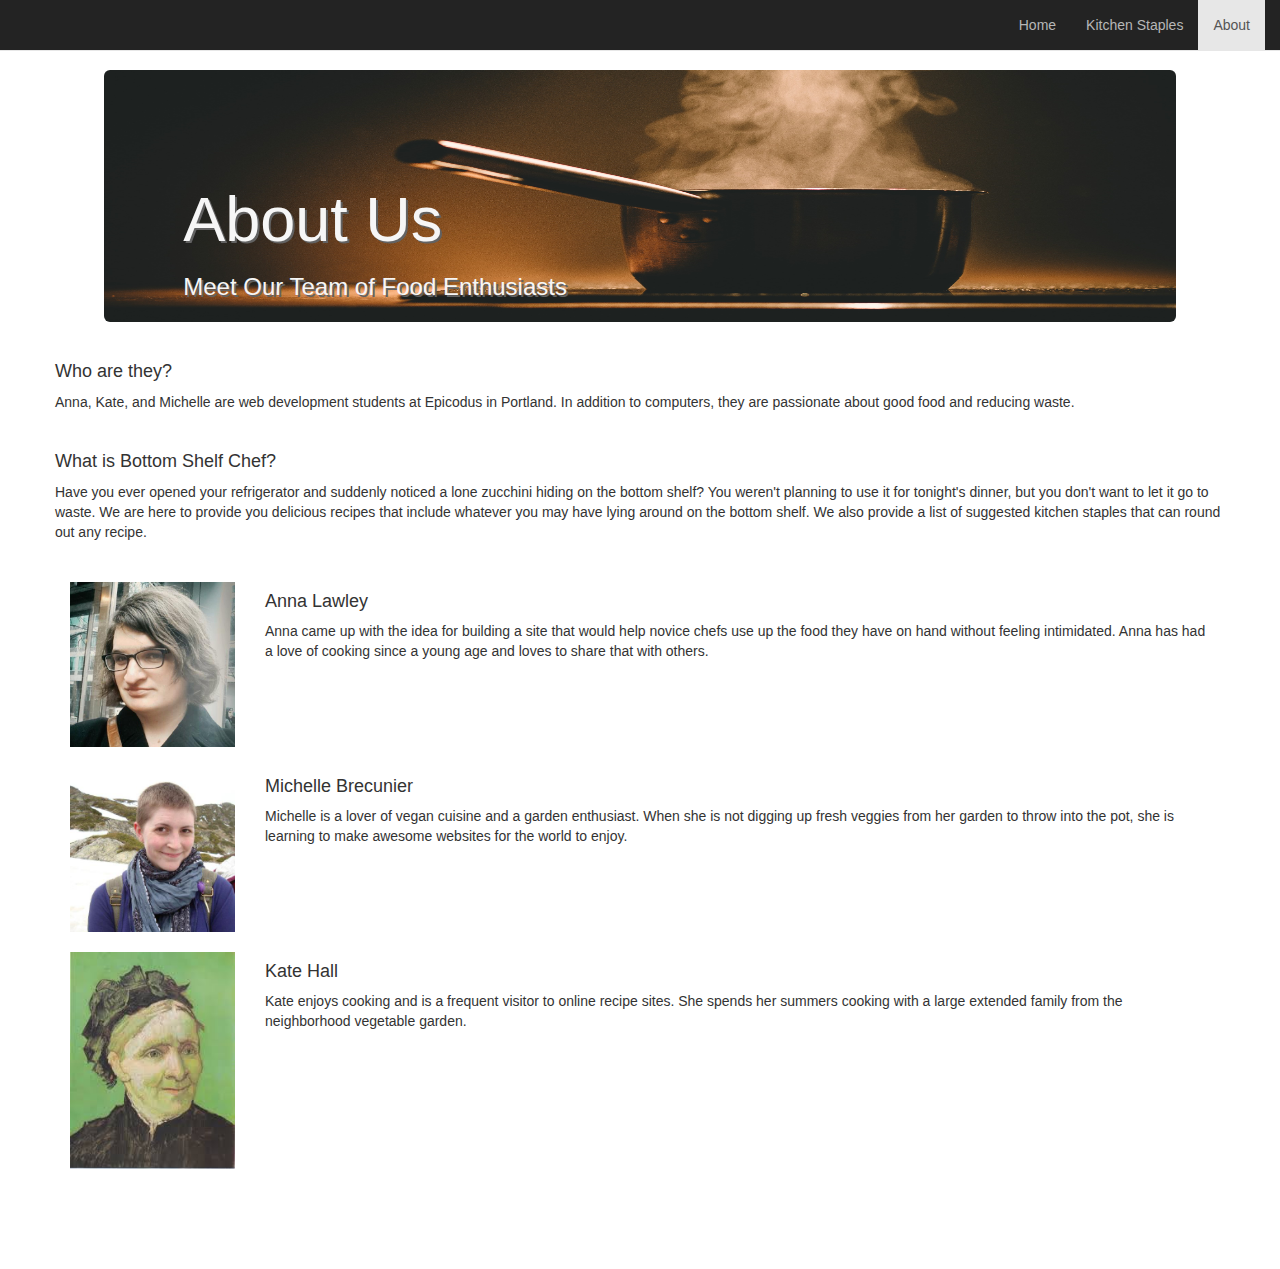
<file: about.html>
<html>
  <head>
    <meta charset="utf-8">
    <script src="js/jquery-1.12.0.js"></script>
    <script src="https://maxcdn.bootstrapcdn.com/bootstrap/3.3.6/js/bootstrap.min.js"></script>
    <link href="https://maxcdn.bootstrapcdn.com/bootstrap/3.3.6/css/bootstrap.min.css" rel="stylesheet" type="text/css" media="all">
    <link href="css/styles.css" rel="stylesheet" type="text/css" media="all">
    <title>Bottom Shelf Chef: About</title>
  </head>
  <body>
    <div class="navbar">
      <nav class="navbar navbar-default navbar-fixed-top">
        <div class="navbar-header">
          <button type="button" class="navbar-toggle" data-toggle="collapse" data-target=".navbar-collapse">
            <span class="icon-bar"></span>
            <span class="icon-bar"></span>
            <span class="icon-bar"></span>
          </button>
        </div>
        <div class="collapse navbar-collapse">
          <ul class="nav navbar-nav navbar-right">
            <li><a href="index.html">Home</a></li>
            <li><a href="staples.html">Kitchen Staples</a></li>
            <li class="active"><a href="about.html">About</a></li>
          </ul>
        </div>
      </nav>
    </div>
    <div class="container">
      <div class="jumbotron" id="jumbotron-about">
        <div class="jumbotron-text">
          <h1>About Us</h1>
          <h3>Meet Our Team of Food Enthusiasts</h3>
        </div>
      </div>
      <div class="row" id="about-intro">
        <h4>Who are they?</h4>
        <p>Anna, Kate, and Michelle are web development students at Epicodus in Portland. In addition to computers, they are passionate about good food and reducing waste.</p>
        <br>
        <h4>What is Bottom Shelf Chef?</h4>
        <p>Have you ever opened your refrigerator and suddenly noticed a lone zucchini hiding on the bottom shelf? You weren't planning to use it for tonight's dinner, but you don't want to let it go to waste. We are here to provide you delicious recipes that include whatever you may have lying around on the bottom shelf. We also provide a list of suggested kitchen staples that can round out any recipe.</p>
      </div>
      <div class="row">
          <div class="col-sm-2">
            <img id="annaLawley" class="img-responsive" src="img/anna.jpg">
          </div>
          <div class="col-sm-10">
            <h4>Anna Lawley</h4>
            <p>Anna came up with the idea for building a site that would help novice chefs use up the food they have on hand without feeling intimidated.  Anna has had a love of cooking since a young age and loves to share that with others.</p>
          </div>
      </div>
      <div class="row">
          <div class="col-sm-2">
            <img id="michelleBrecunier" class="img-responsive" src="img/michelle.jpg">
          </div>
          <div class="col-sm-10">
            <h4>Michelle Brecunier</h4>
            <p>Michelle is a lover of vegan cuisine and a garden enthusiast.  When she is not digging up fresh veggies from her garden to throw into the pot, she is learning to make awesome websites for the world to enjoy. </p>
          </div>
      </div>
      <div class="row">
          <div class="col-sm-2">
            <img id="kateHall" class="img-responsive" src="img/KateHall.jpeg">
          </div>
          <div class="col-sm-10">
            <h4>Kate Hall</h4>
            <p>Kate enjoys cooking and is a frequent visitor to online recipe sites.  She spends her summers cooking with a large extended family from the neighborhood vegetable garden. </p>
         </div>
      </div>
    </div>
  </body>
</html>
</file>
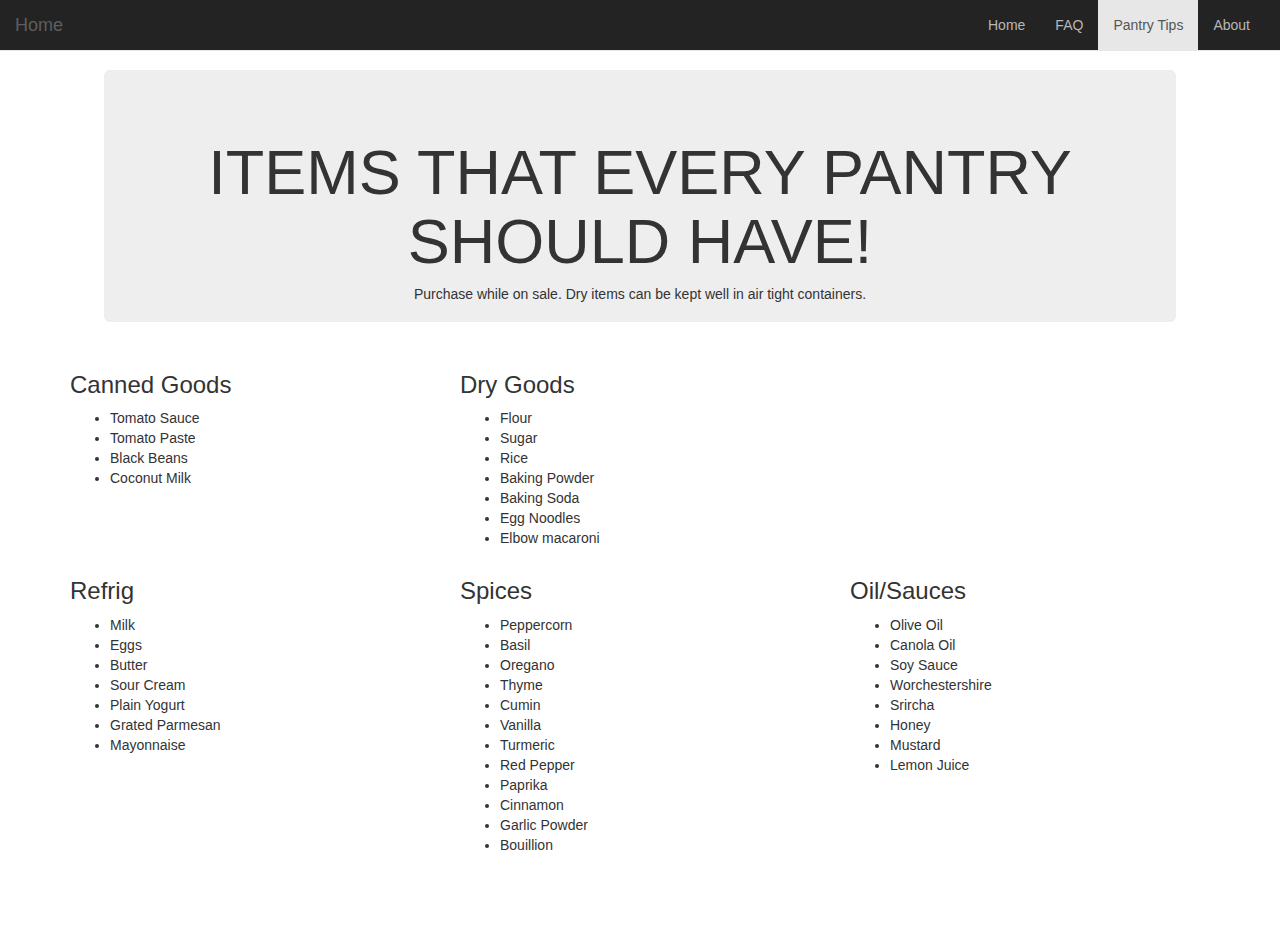
<file: pantry.html>
<html>
  <head>
    <meta charset="utf-8">
    <script src="js/jquery-1.12.0.js"></script>
    <script src="https://maxcdn.bootstrapcdn.com/bootstrap/3.3.6/js/bootstrap.min.js"></script>
    <script src="js/scripts.js"></script>
    <link href="https://maxcdn.bootstrapcdn.com/bootstrap/3.3.6/css/bootstrap.min.css" rel="stylesheet" type="text/css" media="all">
    <link href="css/styles.css" rel="stylesheet" type="text/css" media="all">
    <title>Tips</title>
  </head>
  <body>
    <div class="navbar">
      <nav class="navbar navbar-default navbar-fixed-top" id="main-navbar">
        <div class="navbar-header">
          <button type="button" class="navbar-toggle" data-toggle="collapse" data-target=".navbar-collapse">
            <span class="icon-bar"></span>
            <span class="icon-bar"></span>
            <span class="icon-bar"></span>
          </button>
          <a class="navbar-brand" href="index.html">Home</a>
        </div>

        <div class="collapse navbar-collapse" id="navbar">
          <ul class="nav navbar-nav navbar-right">
            <li><a href="index.html">Home</a></li>
            <li><a href="#">FAQ</a></li>
            <li class="active"><a href="pantry.html">Pantry Tips</a></li>
            <li><a href="#">About</a></li>
          </ul>
        </div>
      </nav>
    </div>
  <div class="container">
<div class="jumbotron" id="jumbotron_pantry">
      <h1 class="center">ITEMS THAT EVERY PANTRY SHOULD HAVE!</h1>
      <h5 class="center">Purchase while on sale. Dry items can be kept well in air tight containers.<h5>
</div>

      <div class="row">
        <div class="col-sm-4">
          <h3>Canned Goods</h3>
          <ul>
            <li>Tomato Sauce</li>
            <li>Tomato Paste</li>
            <li>Black Beans</li>
            <li>Coconut Milk</li>
            <!-- <li>Condensed Milk</li>
            <li>Cream of Mushroom Soup</li> -->
          </ul>
        </div>
        <!-- <div class="col-sm-4">
          <h3>Veggies</h3>
          <ul>
            <li>Carrots</li>
            <li>Spinach</li>
            <li>Broccoli</li>
            <li>Potatoes</li>
            <li>Peppers</li>
          </ul>
        </div> -->
        <div class="col-sm-4">
          <h3>Dry Goods</h3>
          <ul>
            <li>Flour</li>
            <li>Sugar</li>
            <li>Rice</li>
            <li>Baking Powder</li>
            <li>Baking Soda </li>
            <li>Egg Noodles</li>
            <li>Elbow macaroni</li>
            <!-- <li>Celery Salt</li> -->
          </ul>
        </div>
      </div>
      <div  class="row">
        <div class="col-sm-4">
          <h3> Refrig</h3>
          <ul>
            <li>Milk</li>
            <li>Eggs</li>
            <li>Butter </li>
            <li>Sour Cream</li>
            <li>Plain Yogurt</li>
            <li>Grated Parmesan</li>
            <li>Mayonnaise</li>
            <!-- <li>Shredded Cheese</li>
            <li>Dried Mushroom</li> -->
          </ul>
        </div>
        <div class="col-sm-4">
          <h3> Spices</h3>
          <ul>
            <li>Peppercorn</li>
            <li>Basil</li>
            <li>Oregano</li>
            <li>Thyme</li>
            <li>Cumin</li>
            <li>Vanilla</li>
            <li>Turmeric</li>
            <li>Red Pepper</li>
            <li>Paprika</li>
            <li>Cinnamon</li>
            <li>Garlic Powder</li>
            <li>Bouillion</li>
            <!-- <li>Tenderizer</li> -->
          </ul>
        </div>
        <div class="col-sm-4">
          <h3>Oil/Sauces</h3>
          <ul>
            <li>Olive Oil </li>
            <li>Canola Oil</li>
            <!-- <li>Nonstick Spray</li> -->
            <li>Soy Sauce</li>
            <li>Worchestershire</li>
            <li>Srircha </li>
            <li>Honey</li>
            <li>Mustard</li>
            <li>Lemon Juice</li>
          </ul>
        </div>
        </div>
      </div>
  </body>
</html>
</file>
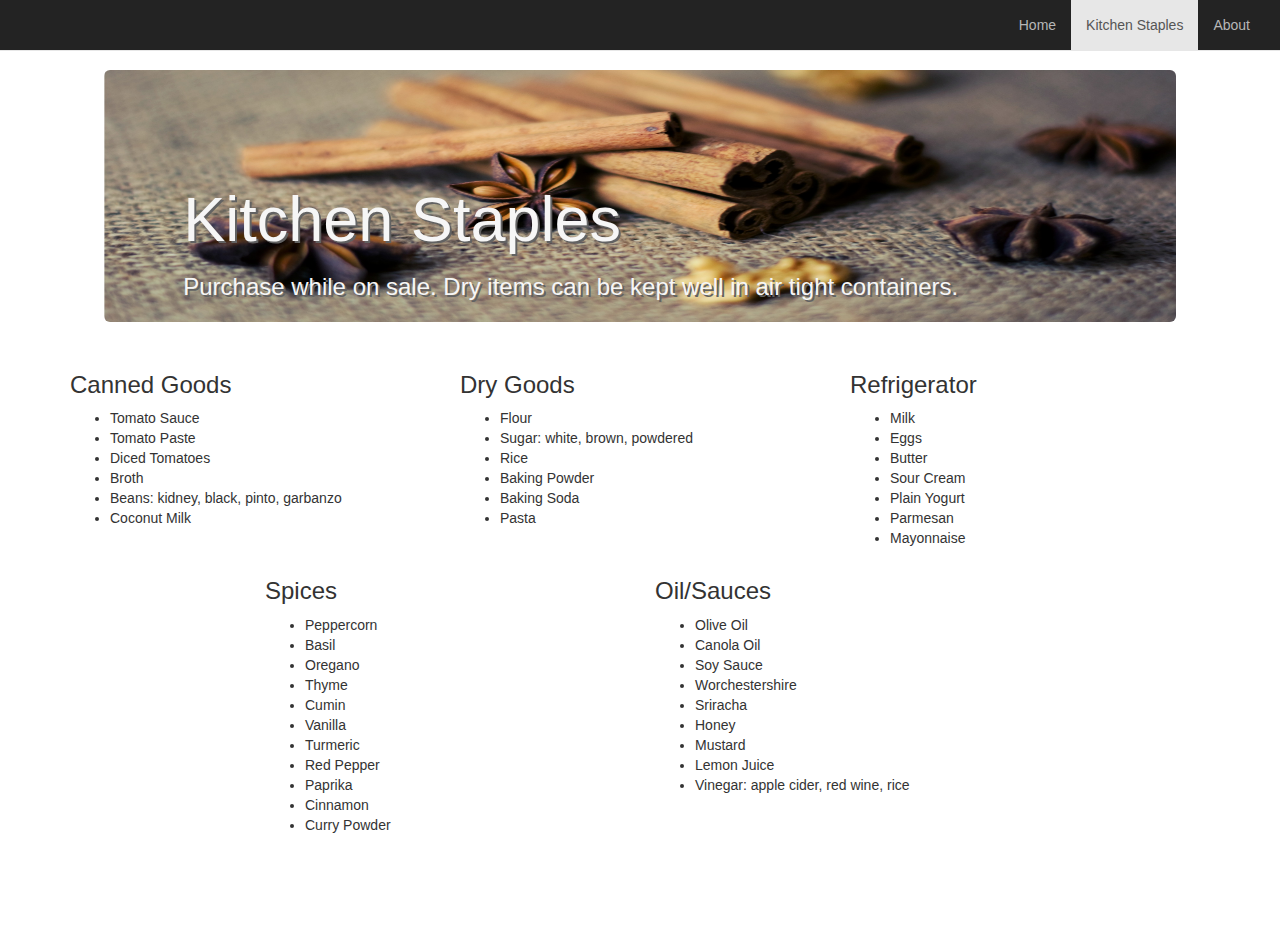
<file: staples.html>
<html>
  <head>
    <meta charset="utf-8">
    <script src="js/jquery-1.12.0.js"></script>
    <script src="https://maxcdn.bootstrapcdn.com/bootstrap/3.3.6/js/bootstrap.min.js"></script>
    <link href="https://maxcdn.bootstrapcdn.com/bootstrap/3.3.6/css/bootstrap.min.css" rel="stylesheet" type="text/css" media="all">
    <link href="css/styles.css" rel="stylesheet" type="text/css" media="all">
    <title>Kitchen Staples</title>
  </head>
  <body>
    <div class="navbar">
      <nav class="navbar navbar-default navbar-fixed-top">
        <div class="navbar-header">
          <button type="button" class="navbar-toggle" data-toggle="collapse" data-target=".navbar-collapse">
            <span class="icon-bar"></span>
            <span class="icon-bar"></span>
            <span class="icon-bar"></span>
          </button>
        </div>
        <div class="collapse navbar-collapse">
          <ul class="nav navbar-nav navbar-right">
            <li><a href="index.html">Home</a></li>
            <li class="active"><a href="staples.html">Kitchen Staples</a></li>
            <li><a href="about.html">About</a></li>
          </ul>
        </div>
      </nav>
    </div>

    <div class="container">
      <div class="jumbotron" id="jumbotron-pantry">
        <div class="jumbotron-text">
          <h1>Kitchen Staples</h1>
          <h3>Purchase while on sale. Dry items can be kept well in air tight containers.<h3>
          </div>
        </div>
      <div class="row">
        <div class="col-sm-4">
          <h3>Canned Goods</h3>
          <ul>
            <li>Tomato Sauce</li>
            <li>Tomato Paste</li>
            <li>Diced Tomatoes</li>
            <li>Broth</li>
            <li>Beans: kidney, black, pinto, garbanzo</li>
            <li>Coconut Milk</li>
          </ul>
        </div>
        <div class="col-sm-4">
          <h3>Dry Goods</h3>
          <ul>
            <li>Flour</li>
            <li>Sugar: white, brown, powdered</li>
            <li>Rice</li>
            <li>Baking Powder</li>
            <li>Baking Soda</li>
            <li>Pasta</li>
          </ul>
        </div>
        <div class="col-sm-4">
          <h3>Refrigerator</h3>
          <ul>
            <li>Milk</li>
            <li>Eggs</li>
            <li>Butter</li>
            <li>Sour Cream</li>
            <li>Plain Yogurt</li>
            <li>Parmesan</li>
            <li>Mayonnaise</li>
          </ul>
        </div>
      </div>
      <div class="row">
        <div class="col-sm-4 col-sm-offset-2">
          <h3>Spices</h3>
          <ul>
            <li>Peppercorn</li>
            <li>Basil</li>
            <li>Oregano</li>
            <li>Thyme</li>
            <li>Cumin</li>
            <li>Vanilla</li>
            <li>Turmeric</li>
            <li>Red Pepper</li>
            <li>Paprika</li>
            <li>Cinnamon</li>
            <li>Curry Powder</li>
          </ul>
        </div>
        <div class="col-sm-4">
          <h3>Oil/Sauces</h3>
          <ul>
            <li>Olive Oil</li>
            <li>Canola Oil</li>
            <li>Soy Sauce</li>
            <li>Worchestershire</li>
            <li>Sriracha</li>
            <li>Honey</li>
            <li>Mustard</li>
            <li>Lemon Juice</li>
            <li>Vinegar: apple cider, red wine, rice</li>
          </ul>
        </div>
      </div>
    </div>
  </body>
</html>
</file>
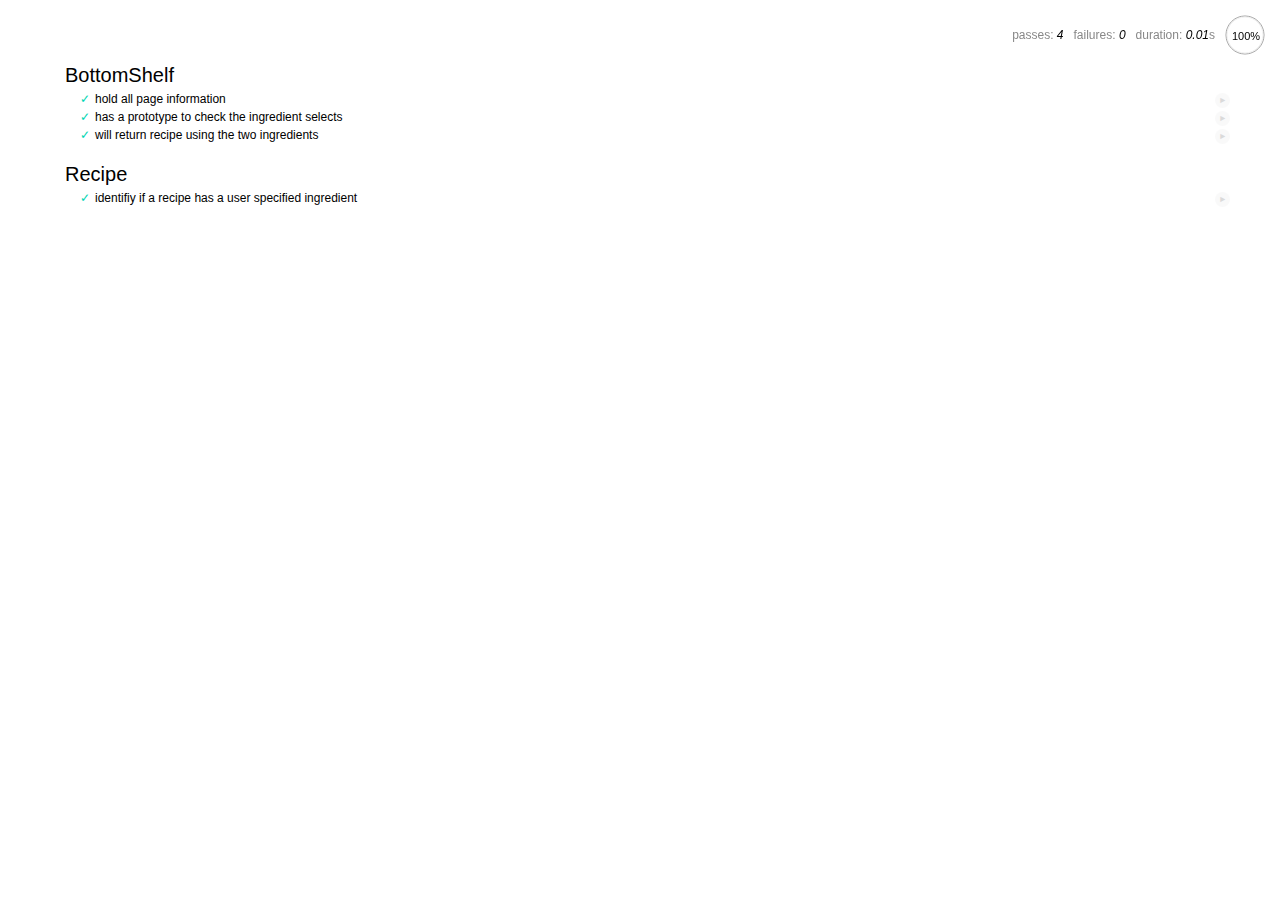
<file: specs/spec-runner.html>
<html>
<head>
  <title>Mocha spec runner</title>
  <link rel="stylesheet" href="mocha.css">
</head>
<body>
  <div id="mocha"></div>
  <script src="../js/jquery-1.12.0.js"></script>
  <script src="../js/scripts.js"></script>
  <script src="mocha.js"></script>
  <script src="chai.js"></script>
  <script>mocha.setup('bdd');</script>
  <script src="specs.js"></script>
  <script>
    expect = chai.expect;
    mocha.checkLeaks();
    mocha.globals(['jQuery']);
    mocha.run();
  </script>
</body>
</html>
</file>
<file: css/styles.css>
ul.navbar-right {
  padding-right: 30px;
}

.navbar {
  background-color: #232323;
}

.navbar-default .navbar-nav>li>a {
  color: #B7B7B7;
}

.navbar-default .navbar-nav>li>a:hover {
  color: white;
}

.jumbotron-text {
  color: #F6F6F6;
  text-align: justify;
  text-shadow: 2px 2px #626262;
  margin-top: 7%;
  margin-left: 2%;
  margin-right: 10%;
}

.jumbotron {
  background-repeat: no-repeat;
  background-size: 100% 100%;
  background-position: center;
  margin-left: 3%;
  margin-right: 3%;
  height: 30%;
}

#jumbotron-main {
  background-image: url("../img/strawberries5.jpg");
}

#jumbotron-pantry {
  background-image: url("../img/spices3.jpg");
}

#jumbotron-about {
  background-image: url("../img/kitchenpot2.jpg");
}

.container {
padding-bottom: 20px;
}

.dropdown {
  text-align: center;
  margin: 25px;
}

.dropdown-menu {
  left: 50%;
  right:auto;
  text-align: center;
  transform: translate(-50%, 0);
}

.center {
  text-align: center;
}

#rocketPitch {
  text-align: left;
  background-color: #F7E8E0;
  border-radius: 15px;
  padding: 15px;
}

#find-recipes {
  margin-top: 10px;
  padding: 10px 25px 10px 25px;
}

#recipe-image, #recipe-title, #publisher, #ingredients {
  text-align: left;
}

.recipe-display li {
  list-style-type: none;
}

.ingredient_list {
  text-align: left;
  padding-left: 10px;
}

#recipe-image {
  margin-top: 40px;
}

.recipe-display, .select-reminder {
  display: none;
}

#annaLawley, #michelleBrecunier, #kateHall{
  margin-bottom: 20px;
}

#about-intro {
  margin-bottom: 30px;
}
#ingredient-select-block {
  background-color: #F0F3D9;
  margin-top: 20px;
  padding-top: 5px;
  padding-bottom: 20px;
  border-radius: 15px;
}

html {
  height: 100%;
  box-sizing: border-box;
}

body {
  position: relative;
  margin: 0;
  padding-bottom: 6rem;
  min-height: 100%;
}

.footer {
  position: absolute;
  right: 0;
  bottom: 0;
  left: 0;
  padding: 1rem;
}

.footer p {
  padding-left: 5%;
  font-style: italic;
}

#logo {
  padding-left: 5%;
}

@media only screen and (max-width: 768px) {

  #logo {
    margin-left: 30%;
    margin-right: 30%;
  }
}

@media only screen and (max-width: 480px) {

  #recipe-image, #recipe-title, #publisher, #ingredients, #recipe-image {
    text-align: center;
  }

}
</file>
<file: specs/mocha.css>
@charset "utf-8";

body {
  margin:0;
}

#mocha {
  font: 20px/1.5 "Helvetica Neue", Helvetica, Arial, sans-serif;
  margin: 60px 50px;
}

#mocha ul,
#mocha li {
  margin: 0;
  padding: 0;
}

#mocha ul {
  list-style: none;
}

#mocha h1,
#mocha h2 {
  margin: 0;
}

#mocha h1 {
  margin-top: 15px;
  font-size: 1em;
  font-weight: 200;
}

#mocha h1 a {
  text-decoration: none;
  color: inherit;
}

#mocha h1 a:hover {
  text-decoration: underline;
}

#mocha .suite .suite h1 {
  margin-top: 0;
  font-size: .8em;
}

#mocha .hidden {
  display: none;
}

#mocha h2 {
  font-size: 12px;
  font-weight: normal;
  cursor: pointer;
}

#mocha .suite {
  margin-left: 15px;
}

#mocha .test {
  margin-left: 15px;
  overflow: hidden;
}

#mocha .test.pending:hover h2::after {
  content: '(pending)';
  font-family: arial, sans-serif;
}

#mocha .test.pass.medium .duration {
  background: #c09853;
}

#mocha .test.pass.slow .duration {
  background: #b94a48;
}

#mocha .test.pass::before {
  content: '✓';
  font-size: 12px;
  display: block;
  float: left;
  margin-right: 5px;
  color: #00d6b2;
}

#mocha .test.pass .duration {
  font-size: 9px;
  margin-left: 5px;
  padding: 2px 5px;
  color: #fff;
  -webkit-box-shadow: inset 0 1px 1px rgba(0,0,0,.2);
  -moz-box-shadow: inset 0 1px 1px rgba(0,0,0,.2);
  box-shadow: inset 0 1px 1px rgba(0,0,0,.2);
  -webkit-border-radius: 5px;
  -moz-border-radius: 5px;
  -ms-border-radius: 5px;
  -o-border-radius: 5px;
  border-radius: 5px;
}

#mocha .test.pass.fast .duration {
  display: none;
}

#mocha .test.pending {
  color: #0b97c4;
}

#mocha .test.pending::before {
  content: '◦';
  color: #0b97c4;
}

#mocha .test.fail {
  color: #c00;
}

#mocha .test.fail pre {
  color: black;
}

#mocha .test.fail::before {
  content: '✖';
  font-size: 12px;
  display: block;
  float: left;
  margin-right: 5px;
  color: #c00;
}

#mocha .test pre.error {
  color: #c00;
  max-height: 300px;
  overflow: auto;
}

#mocha .test .html-error {
  overflow: auto;
  color: black;
  line-height: 1.5;
  display: block;
  float: left;
  clear: left;
  font: 12px/1.5 monaco, monospace;
  margin: 5px;
  padding: 15px;
  border: 1px solid #eee;
  max-width: 85%; /*(1)*/
  max-width: calc(100% - 42px); /*(2)*/
  max-height: 300px;
  word-wrap: break-word;
  border-bottom-color: #ddd;
  -webkit-border-radius: 3px;
  -webkit-box-shadow: 0 1px 3px #eee;
  -moz-border-radius: 3px;
  -moz-box-shadow: 0 1px 3px #eee;
  border-radius: 3px;
}

#mocha .test .html-error pre.error {
  border: none;
  -webkit-border-radius: none;
  -webkit-box-shadow: none;
  -moz-border-radius: none;
  -moz-box-shadow: none;
  padding: 0;
  margin: 0;
  margin-top: 18px;
  max-height: none;
}

/**
 * (1): approximate for browsers not supporting calc
 * (2): 42 = 2*15 + 2*10 + 2*1 (padding + margin + border)
 *      ^^ seriously
 */
#mocha .test pre {
  display: block;
  float: left;
  clear: left;
  font: 12px/1.5 monaco, monospace;
  margin: 5px;
  padding: 15px;
  border: 1px solid #eee;
  max-width: 85%; /*(1)*/
  max-width: calc(100% - 42px); /*(2)*/
  word-wrap: break-word;
  border-bottom-color: #ddd;
  -webkit-border-radius: 3px;
  -webkit-box-shadow: 0 1px 3px #eee;
  -moz-border-radius: 3px;
  -moz-box-shadow: 0 1px 3px #eee;
  border-radius: 3px;
}

#mocha .test h2 {
  position: relative;
}

#mocha .test a.replay {
  position: absolute;
  top: 3px;
  right: 0;
  text-decoration: none;
  vertical-align: middle;
  display: block;
  width: 15px;
  height: 15px;
  line-height: 15px;
  text-align: center;
  background: #eee;
  font-size: 15px;
  -moz-border-radius: 15px;
  border-radius: 15px;
  -webkit-transition: opacity 200ms;
  -moz-transition: opacity 200ms;
  transition: opacity 200ms;
  opacity: 0.3;
  color: #888;
}

#mocha .test:hover a.replay {
  opacity: 1;
}

#mocha-report.pass .test.fail {
  display: none;
}

#mocha-report.fail .test.pass {
  display: none;
}

#mocha-report.pending .test.pass,
#mocha-report.pending .test.fail {
  display: none;
}
#mocha-report.pending .test.pass.pending {
  display: block;
}

#mocha-error {
  color: #c00;
  font-size: 1.5em;
  font-weight: 100;
  letter-spacing: 1px;
}

#mocha-stats {
  position: fixed;
  top: 15px;
  right: 10px;
  font-size: 12px;
  margin: 0;
  color: #888;
  z-index: 1;
}

#mocha-stats .progress {
  float: right;
  padding-top: 0;
}

#mocha-stats em {
  color: black;
}

#mocha-stats a {
  text-decoration: none;
  color: inherit;
}

#mocha-stats a:hover {
  border-bottom: 1px solid #eee;
}

#mocha-stats li {
  display: inline-block;
  margin: 0 5px;
  list-style: none;
  padding-top: 11px;
}

#mocha-stats canvas {
  width: 40px;
  height: 40px;
}

#mocha code .comment { color: #ddd; }
#mocha code .init { color: #2f6fad; }
#mocha code .string { color: #5890ad; }
#mocha code .keyword { color: #8a6343; }
#mocha code .number { color: #2f6fad; }

@media screen and (max-device-width: 480px) {
  #mocha {
    margin: 60px 0px;
  }

  #mocha #stats {
    position: absolute;
  }
}
</file>
